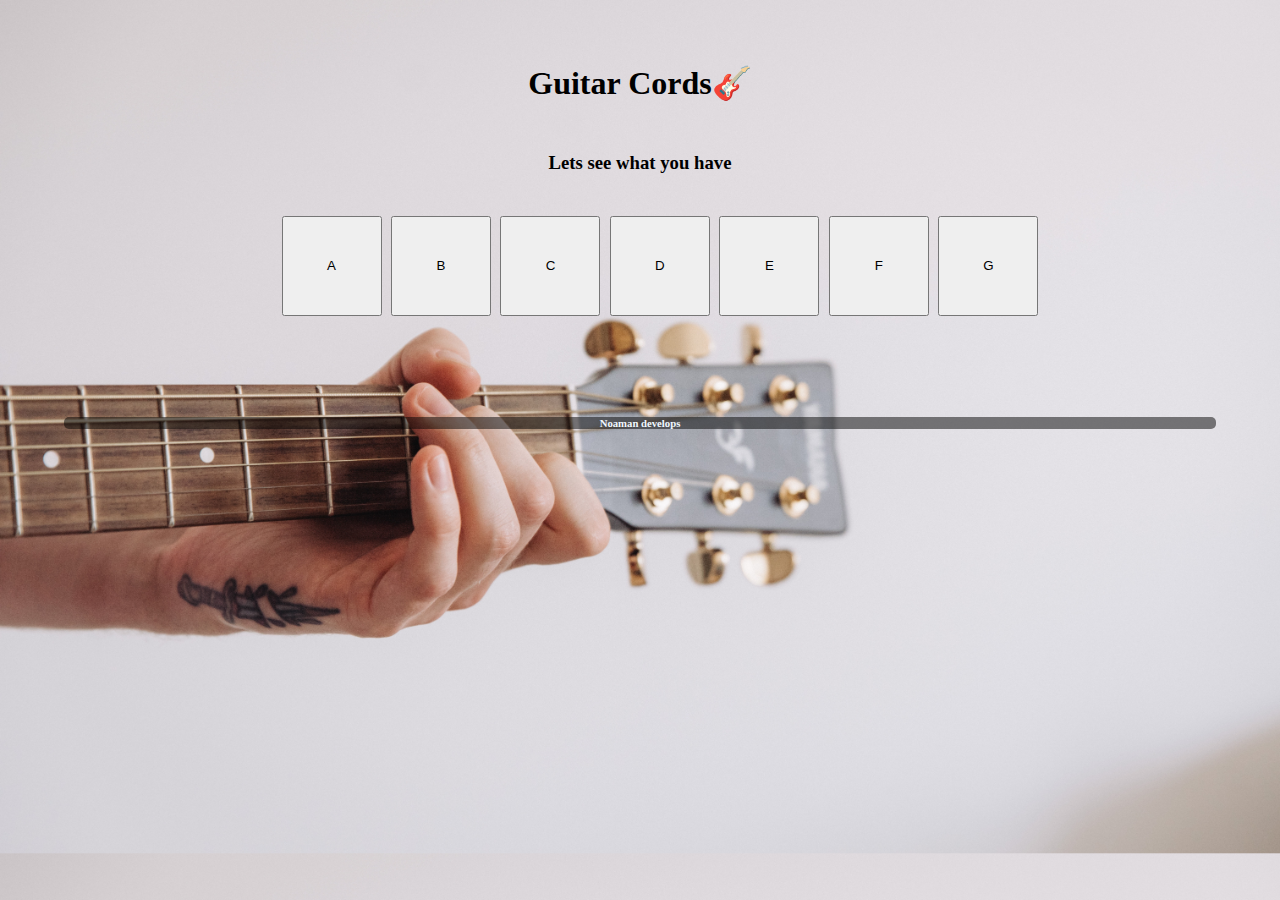
<file: Guitar Chords/index.html>
<!DOCTYPE html>
<html lang="en">
<head>
    <meta charset="UTF-8">
    <meta http-equiv="X-UA-Compatible" content="IE=edge">
    <meta name="viewport" content="width=device-width, initial-scale=1.0">
    <link href="https://cdn.jsdelivr.net/npm/bootstrap@5.2.1/dist/css/bootstrap.min.css" rel="stylesheet" integrity="sha384-iYQeCzEYFbKjA/T2uDLTpkwGzCiq6soy8tYaI1GyVh/UjpbCx/TYkiZhlZB6+fzT" crossorigin="anonymous">
    <link rel="stylesheet" href="style.css">
<title>Guitar Chords</title>
</head>
<body>
    <h1>Guitar Cords🎸</h1>
    <div class="buttons">
        <h3 class="text-secondary" id="pop">Lets see what you have</h3>

        <ul class="buttons-list">
            <li>
                <button class="btn btn-outline-dark">A</button>
            </li>
            <li >
                <button class="btn btn-outline-dark">B</button>
            </li>
            <li >
                <button class="btn btn-outline-dark">C</button>
            </li>
            <li >
                <button class="btn btn-outline-dark">D</button>
            </li>
            <li >
                <button class="btn btn-outline-dark">E</button>
            </li>
            <li >
                <button class="btn btn-outline-dark">F</button>
            </li>
            <li >
                <button class="btn btn-outline-dark">G</button>
            </li>
        </ul>
    </div>
    <h6 class="display-6 fixed-bottom">Noaman develops</h6>
    
    
    <audio id="audio-A" src="acoustic-guitar-a-major-chord-SBA-300286258-preview.mp3"></audio>
    <audio id="audio-B" src="acoustic-guitar-b-chord-SBA-300283677-preview.mp3"></audio>
    <audio id="audio-C" src="acoustic-guitar-c-chord-SBA-300286296-preview.mp3"></audio>
    <audio id="audio-D" src="acoustic-guitar-d-chord-SBA-300283384-preview.mp3"></audio>
    <audio id="audio-E" src="acoustic-guitar-e-minor-chord-SBA-300283506-preview.mp3"></audio>
    <audio id="audio-F" src="acoustic-guitar-f-chord-SBA-300286072-preview.mp3"></audio>
    <audio id="audio-G" src="acoustic-guitar-g-chord-SBA-300286763-preview.mp3"></audio>

    <script src="script.js"></script>
</body>
</html>
</file>
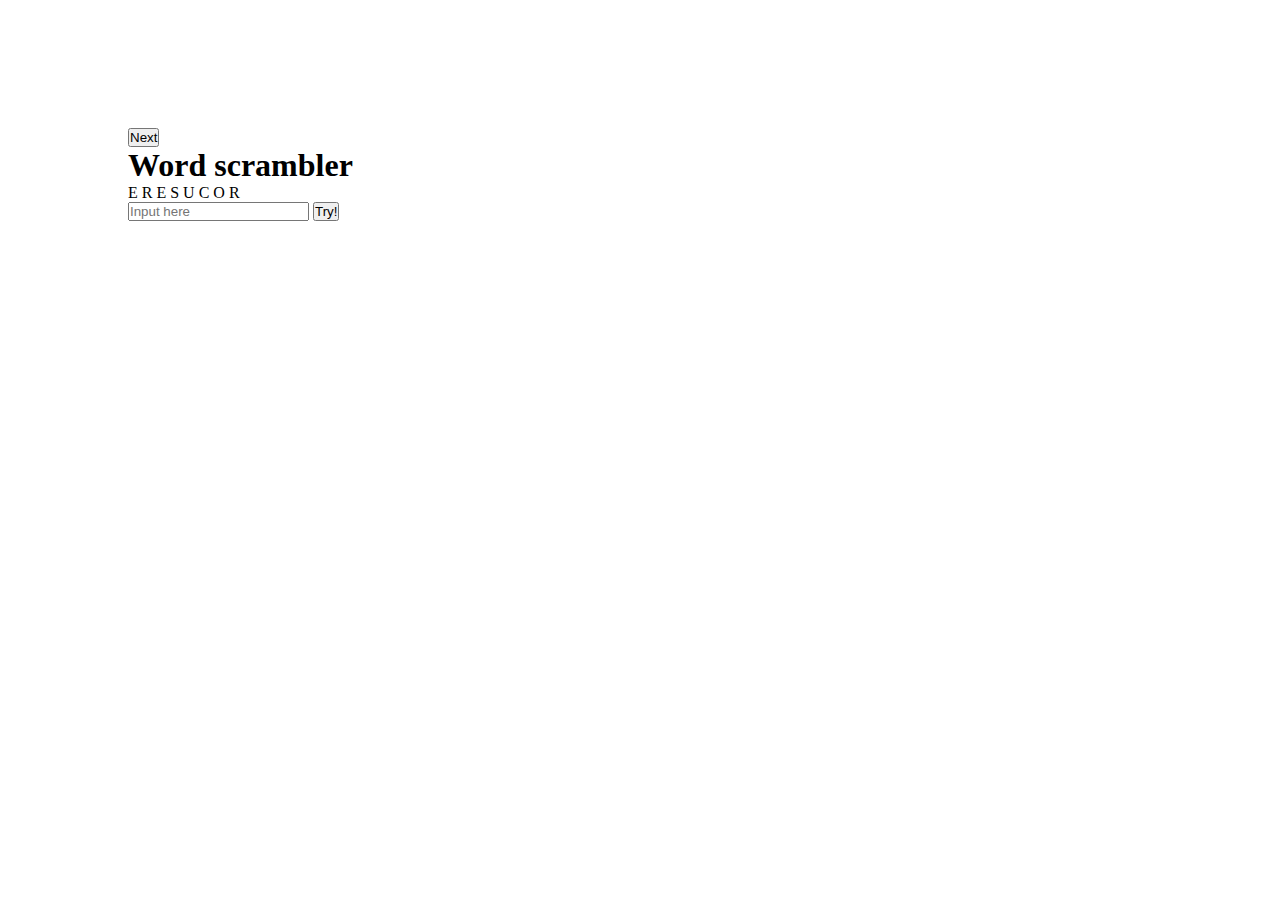
<file: Word Scramble/index.html>
<!DOCTYPE html>
<html lang="en">
<head>
    <meta charset="UTF-8">
    <meta http-equiv="X-UA-Compatible" content="IE=edge">
    <meta name="viewport" content="width=device-width, initial-scale=1.0">
    <!-- CSS only -->
    <link href="https://cdn.jsdelivr.net/npm/bootstrap@5.2.1/dist/css/bootstrap.min.css" rel="stylesheet" integrity="sha384-iYQeCzEYFbKjA/T2uDLTpkwGzCiq6soy8tYaI1GyVh/UjpbCx/TYkiZhlZB6+fzT" crossorigin="anonymous">
    <title>scrambler</title>
    <style>
        *{
            margin: 0;
            padding: 0;
        }
        body{
            margin: 10%;
            
        }
       
    </style>
</head>
<body>
    <div class="mx-auto my-2 text-center">
        <button id = "next" class="btn  py-2 btn-outline-success" type="button" onclick="location.reload()">Next</button>
    </div>
    <div class="mx-auto card w-50 text-center " style="width: 18rem;" >
        <div class="card-body">
          <h1 class=" card-title pt-1 pb-4">Word scrambler</h1>
          <p class="card-text display-3" id="display">""</p>
          <div class="input-group">
            <input id = "userInput" type="text" class="form-control" placeholder="Input here">
            <button id = "main-btn" class="btn col-4 btn-outline-warning" type="button">Try!</button>
          </div>
        </div>
      </div>

      <script src="script.js"></script>
</body>
</html>
</file>
<file: Guitar Chords/style.css>
body {
    background-image: url(pexels-rodnae-productions-8182363.jpg);
    background-size: cover;
    margin: 0;
    padding: 0;
    text-align: center;
    margin : 5%;
}
h1{
    margin-bottom: 50px;
}

.buttons-list {
    display: flex;
    flex-wrap:wrap;
    list-style: none;
    margin: 1% 15%;
}

.buttons-list li{
    margin: 10% auto;
    margin-top: 3%;
}

.btn{
 width: 100px;
 height: 100px;
 
}
.btn:active{
    transform: translateX(10px);
}
.display-6{
    color: aliceblue;
    background:rgba(1, 1, 1, 0.5);
    border-radius: 5px;
}
</file>
